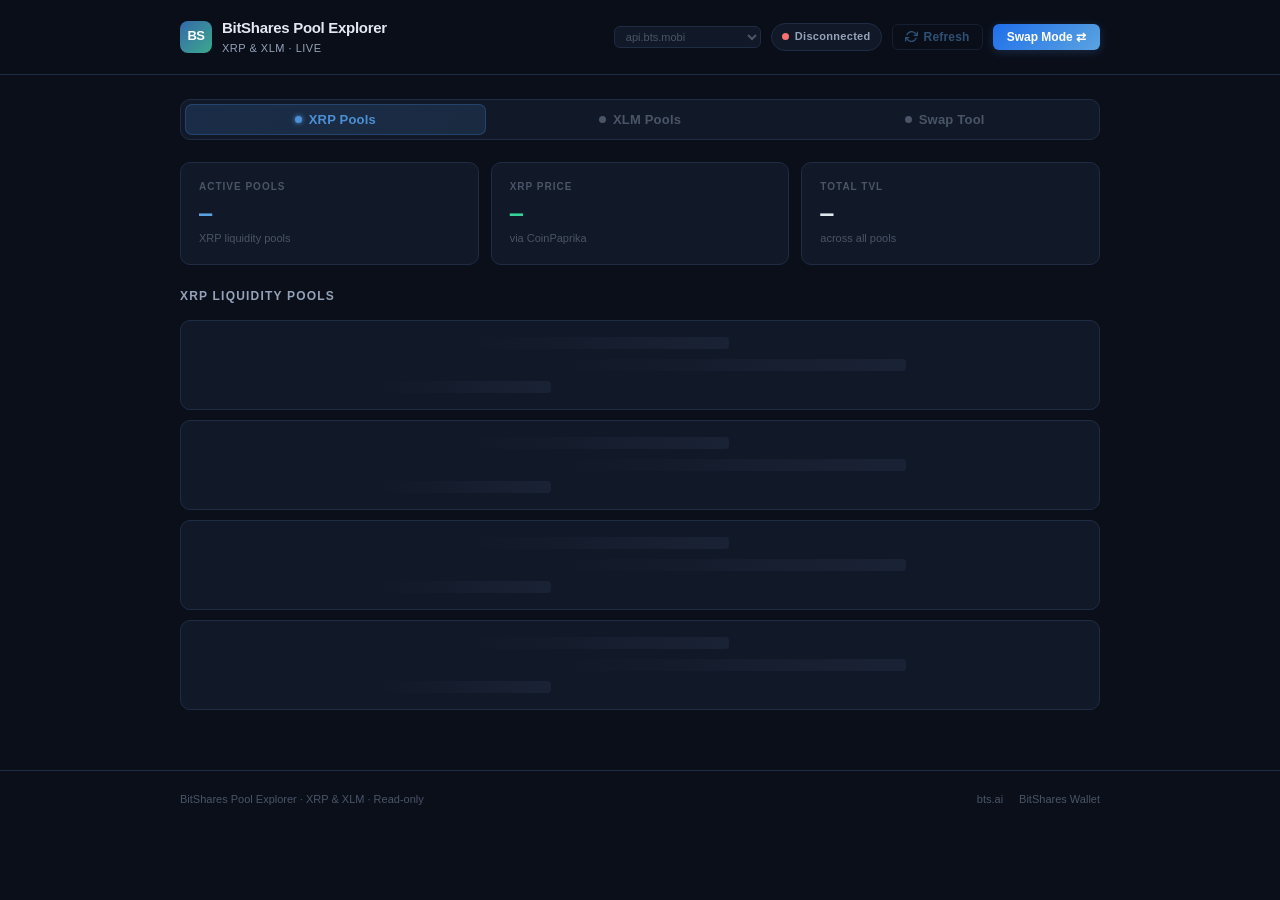
<file: index.html>
<!DOCTYPE html>
<html lang="en">
<head>
  <meta charset="UTF-8" />
  <meta name="viewport" content="width=device-width, initial-scale=1.0" />
  <title>BitShares Pool Explorer · XRP &amp; XLM</title>
  <link rel="stylesheet" href="style.css" />
  <style>
    /* ── Reset & Base ─────────────────────────────────────────── */
    *, *::before, *::after { box-sizing: border-box; margin: 0; padding: 0; }

    :root {
      --bg:          #0b0f1a;
      --surface:     #111827;
      --surface2:    #1a2235;
      --border:      #1e2d45;
      --border2:     #243350;

      /* XRP palette */
      --xrp:         #346aa9;
      --xrp-light:   #4d8fd4;
      --xrp-glow:    rgba(52, 106, 169, 0.18);

      /* XLM palette */
      --xlm:         #2d6e5e;
      --xlm-light:   #3da88e;
      --xlm-glow:    rgba(45, 110, 94, 0.18);

      /* Active token colours (swapped by JS) */
      --tok:         var(--xrp);
      --tok-light:   var(--xrp-light);
      --tok-glow:    var(--xrp-glow);

      --accent:      #5ba3e0;
      --green:       #34d399;
      --red:         #f87171;
      --yellow:      #fbbf24;
      --text:        #e2e8f0;
      --text-dim:    #94a3b8;
      --text-mute:   #4a5568;
      --mono:        'SF Mono', 'Fira Code', 'Fira Mono', 'Roboto Mono', monospace;
      --radius:      10px;
      --radius-sm:   6px;
      --tr:          180ms ease;
    }

    html { scroll-behavior: smooth; }

    body {
      font-family: -apple-system, BlinkMacSystemFont, 'Segoe UI', Roboto, Oxygen, sans-serif;
      background: var(--bg);
      color: var(--text);
      min-height: 100vh;
      line-height: 1.6;
      -webkit-font-smoothing: antialiased;
    }

    /* ── Layout ───────────────────────────────────────────────── */
    .wrap { max-width: 960px; margin: 0 auto; padding: 0 20px; }

    /* ── Header ───────────────────────────────────────────────── */
    header {
      border-bottom: 1px solid var(--border);
      padding: 16px 0;
      position: sticky; top: 0;
      background: rgba(11,15,26,0.93);
      backdrop-filter: blur(12px);
      -webkit-backdrop-filter: blur(12px);
      z-index: 100;
    }

    .header-inner {
      display: flex; align-items: center;
      justify-content: space-between; gap: 12px;
    }

    .brand { display: flex; align-items: center; gap: 10px; }

    .brand-icon {
      width: 32px; height: 32px;
      background: linear-gradient(135deg, var(--xrp) 0%, var(--xlm-light) 100%);
      border-radius: 8px;
      display: flex; align-items: center; justify-content: center;
      font-size: 13px; font-weight: 800; color: #fff;
      letter-spacing: -0.5px; flex-shrink: 0;
    }

    .brand-name  { font-size: 15px; font-weight: 700; letter-spacing: -0.3px; }
    .brand-sub   { font-size: 11px; color: var(--text-dim); letter-spacing: 0.5px; text-transform: uppercase; }

    .header-right { display: flex; align-items: center; gap: 10px; }

    /* ── Status pill ──────────────────────────────────────────── */
    .status-pill {
      display: flex; align-items: center; gap: 6px;
      font-size: 11px; font-weight: 600; color: var(--text-dim);
      background: var(--surface); border: 1px solid var(--border);
      border-radius: 20px; padding: 4px 10px; letter-spacing: 0.3px;
      transition: var(--tr);
    }
    .status-dot {
      width: 7px; height: 7px; border-radius: 50%;
      background: var(--text-mute); transition: var(--tr); flex-shrink: 0;
    }
    .status-pill.connected  .status-dot { background: var(--green); box-shadow: 0 0 6px var(--green); }
    .status-pill.connecting .status-dot { background: var(--yellow); animation: pulse 1s infinite; }
    .status-pill.error      .status-dot { background: var(--red); }

    @keyframes pulse { 0%,100%{opacity:1} 50%{opacity:.3} }

    /* ── Refresh button ───────────────────────────────────────── */
    .btn-refresh {
      display: flex; align-items: center; gap: 6px;
      font-size: 12px; font-weight: 600; color: var(--accent);
      background: transparent; border: 1px solid var(--border2);
      border-radius: var(--radius-sm); padding: 5px 12px;
      cursor: pointer; transition: var(--tr); letter-spacing: 0.2px;
    }
    .btn-refresh:hover:not(:disabled) {
      background: var(--xrp-glow); border-color: var(--xrp); color: var(--xrp-light);
    }
    .btn-refresh:disabled { opacity: .45; cursor: not-allowed; }
    .btn-refresh svg { transition: transform .5s ease; }
    .btn-refresh.spinning svg { animation: spin .7s linear infinite; }
    @keyframes spin { to { transform: rotate(360deg); } }

    /* ── Node selector ────────────────────────────────────────── */
    .node-select {
      font-size: 11px; color: var(--text-mute);
      background: var(--surface); border: 1px solid var(--border);
      border-radius: var(--radius-sm); padding: 3px 7px;
      cursor: pointer; outline: none; transition: var(--tr);
    }
    .node-select:hover, .node-select:focus {
      border-color: var(--border2); color: var(--text-dim);
    }

    /* ── Tab bar ──────────────────────────────────────────────── */
    .tab-bar {
      display: flex; gap: 4px;
      background: var(--surface); border: 1px solid var(--border);
      border-radius: var(--radius); padding: 4px;
      margin-bottom: 22px;
    }

    .tab-btn {
      flex: 1; display: flex; align-items: center; justify-content: center; gap: 7px;
      font-size: 13px; font-weight: 700; letter-spacing: 0.2px;
      padding: 8px 14px; border-radius: 7px; border: none;
      background: transparent; color: var(--text-mute);
      cursor: pointer; transition: var(--tr);
    }
    .tab-btn:hover { color: var(--text-dim); background: var(--surface2); }

    .tab-btn.active-xrp {
      background: linear-gradient(135deg, rgba(52,106,169,.25) 0%, rgba(77,143,212,.15) 100%);
      color: var(--xrp-light);
      box-shadow: inset 0 0 0 1px rgba(52,106,169,.4);
    }
    .tab-btn.active-xlm {
      background: linear-gradient(135deg, rgba(45,110,94,.25) 0%, rgba(61,168,142,.15) 100%);
      color: var(--xlm-light);
      box-shadow: inset 0 0 0 1px rgba(45,110,94,.4);
    }
    .tab-btn.active-swap {
      background: linear-gradient(135deg, rgba(91,163,224,.25) 0%, rgba(88,166,255,.15) 100%);
      color: var(--accent);
      box-shadow: inset 0 0 0 1px rgba(91,163,224,.4);
    }

    .tab-dot {
      width: 7px; height: 7px; border-radius: 50%; flex-shrink: 0;
    }
    .tab-btn.active-xrp .tab-dot { background: var(--xrp-light); box-shadow: 0 0 5px var(--xrp-light); }
    .tab-btn.active-xlm .tab-dot { background: var(--xlm-light); box-shadow: 0 0 5px var(--xlm-light); }
    .tab-btn.active-swap .tab-dot { background: var(--accent); box-shadow: 0 0 5px var(--accent); }
    .tab-btn:not(.active-xrp):not(.active-xlm):not(.active-swap) .tab-dot { background: var(--text-mute); }

    /* ── Swap Button in Header ────────────────────────────────── */
    .btn-swap-header {
      display: flex; align-items: center; gap: 8px;
      font-size: 12px; font-weight: 700; color: #fff;
      background: linear-gradient(135deg, var(--accent-dim, #1f6feb) 0%, var(--accent, #58a6ff) 100%);
      border: none; border-radius: var(--radius-sm); padding: 6px 14px;
      cursor: pointer; transition: var(--tr); box-shadow: 0 2px 10px rgba(88,166,255,0.2);
    }
    .btn-swap-header:hover { transform: translateY(-1px); box-shadow: 0 4px 15px rgba(88,166,255,0.3); }
    .btn-swap-header:active { transform: translateY(0); }

    /* ── Main ─────────────────────────────────────────────────── */
    main { padding: 24px 0 60px; }

    /* ── Summary bar ──────────────────────────────────────────── */
    .summary-bar {
      display: grid; grid-template-columns: repeat(3,1fr);
      gap: 12px; margin-bottom: 22px;
    }

    .stat-card {
      background: var(--surface); border: 1px solid var(--border);
      border-radius: var(--radius); padding: 16px 18px;
      position: relative; overflow: hidden; transition: border-color var(--tr);
    }
    .stat-card::before {
      content: ''; position: absolute; top: 0; left: 0; right: 0; height: 2px;
      background: linear-gradient(90deg, var(--tok) 0%, var(--tok-light) 100%);
      opacity: 0; transition: opacity var(--tr);
    }
    .stat-card:hover { border-color: var(--border2); }
    .stat-card:hover::before { opacity: 1; }

    .stat-label {
      font-size: 10px; font-weight: 700; text-transform: uppercase;
      letter-spacing: 1px; color: var(--text-mute); margin-bottom: 6px;
    }
    .stat-value {
      font-size: 22px; font-weight: 800; font-family: var(--mono);
      letter-spacing: -0.5px; line-height: 1.2;
    }
    .stat-value.green { color: var(--green); }
    .stat-value.tok   { color: var(--accent); }
    .stat-sub { font-size: 11px; color: var(--text-mute); margin-top: 3px; }

    /* ── Section heading ──────────────────────────────────────── */
    .section-head {
      display: flex; align-items: center; justify-content: space-between;
      margin-bottom: 14px;
    }
    .section-title {
      font-size: 12px; font-weight: 700; text-transform: uppercase;
      letter-spacing: 1.2px; color: var(--text-dim);
    }
    .section-count { font-size: 11px; color: var(--text-mute); }

    /* ── Pool list ────────────────────────────────────────────── */
    .pool-list { display: flex; flex-direction: column; gap: 10px; }

    /* ── Pool card ────────────────────────────────────────────── */
    .pool-card {
      background: var(--surface); border: 1px solid var(--border);
      border-radius: var(--radius); overflow: hidden;
      transition: border-color var(--tr), box-shadow var(--tr);
    }
    .pool-card:hover {
      border-color: var(--border2); box-shadow: 0 4px 24px rgba(0,0,0,.3);
    }

    .pool-card-inner {
      display: grid; grid-template-columns: auto 1fr auto; align-items: center;
    }

    .pool-accent {
      width: 3px; align-self: stretch;
      background: linear-gradient(180deg, var(--tok) 0%, var(--tok-light) 100%);
    }

    .pool-main { padding: 14px 16px; display: flex; flex-direction: column; gap: 8px; min-width: 0; }

    .pool-top {
      display: flex; align-items: center; justify-content: space-between; gap: 12px;
    }
    .pool-name-row { display: flex; align-items: center; gap: 8px; min-width: 0; }

    .pool-badge {
      font-size: 10px; font-weight: 700; text-transform: uppercase; letter-spacing: .8px;
      background: var(--tok-glow); border: 1px solid rgba(255,255,255,.08);
      color: var(--tok-light); border-radius: 4px; padding: 2px 6px; flex-shrink: 0;
    }
    .pool-name {
      font-size: 14px; font-weight: 700;
      white-space: nowrap; overflow: hidden; text-overflow: ellipsis;
    }
    .pool-id { font-size: 10px; color: var(--text-mute); font-family: var(--mono); flex-shrink: 0; }
    .pool-fee-badge {
      font-size: 10px; font-weight: 600; color: var(--text-mute);
      background: var(--surface2); border: 1px solid var(--border);
      border-radius: 4px; padding: 2px 7px; flex-shrink: 0;
    }

    .pool-balances { display: flex; align-items: center; gap: 6px; flex-wrap: wrap; }

    .balance-chip {
      display: flex; align-items: center; gap: 5px;
      background: var(--surface2); border: 1px solid var(--border);
      border-radius: var(--radius-sm); padding: 4px 10px;
      font-size: 12px; font-family: var(--mono); transition: var(--tr);
    }
    .balance-chip:hover { border-color: var(--border2); }
    .balance-chip .sym { font-size: 10px; font-weight: 700; color: var(--text-dim); text-transform: uppercase; }
    .balance-chip .amt { font-weight: 600; }

    .balance-sep { color: var(--text-mute); font-size: 12px; padding: 0 2px; }
    .metric-ratio { font-size: 11px; color: var(--text-mute); font-family: var(--mono); }

    .pool-metrics {
      padding: 14px 18px 14px 0;
      display: flex; flex-direction: column; align-items: flex-end; gap: 6px; flex-shrink: 0;
    }
    .metric-tvl {
      font-size: 16px; font-weight: 800; color: var(--accent);
      font-family: var(--mono); letter-spacing: -0.5px;
    }
    .metric-label {
      font-size: 10px; font-weight: 700; text-transform: uppercase;
      letter-spacing: .8px; color: var(--text-mute);
    }
    .metric-usd { font-size: 12px; color: var(--green); font-family: var(--mono); font-weight: 600; }

    .pool-share-row { padding: 0 16px 12px; }
    .share-bar-wrap { display: flex; align-items: center; gap: 8px; }
    .share-bar-track {
      flex: 1; height: 3px; background: var(--surface2); border-radius: 2px; overflow: hidden;
    }
    .share-bar-fill {
      height: 100%;
      background: linear-gradient(90deg, var(--tok) 0%, var(--tok-light) 100%);
      border-radius: 2px; transition: width .6s cubic-bezier(.4,0,.2,1);
    }
    .share-pct {
      font-size: 10px; font-family: var(--mono); color: var(--text-mute);
      flex-shrink: 0; width: 34px; text-align: right;
    }

    /* ── State boxes ──────────────────────────────────────────── */
    .state-box {
      background: var(--surface); border: 1px solid var(--border);
      border-radius: var(--radius); padding: 40px 24px; text-align: center;
    }
    .state-icon { font-size: 32px; margin-bottom: 12px; display: block; }
    .state-title { font-size: 15px; font-weight: 700; margin-bottom: 6px; }
    .state-msg { font-size: 13px; color: var(--text-dim); max-width: 320px; margin: 0 auto 16px; }

    .state-box.error-box {
      border-color: rgba(248,113,113,.25); background: rgba(248,113,113,.04);
    }
    .state-box.error-box .state-title { color: var(--red); }

    .btn-retry {
      font-size: 12px; font-weight: 700; color: var(--red);
      background: transparent; border: 1px solid rgba(248,113,113,.4);
      border-radius: var(--radius-sm); padding: 7px 18px;
      cursor: pointer; transition: var(--tr); letter-spacing: .3px;
    }
    .btn-retry:hover { background: rgba(248,113,113,.1); border-color: var(--red); }

    /* ── Skeleton ─────────────────────────────────────────────── */
    .skeleton {
      background: linear-gradient(90deg, var(--surface) 25%, var(--surface2) 50%, var(--surface) 75%);
      background-size: 200% 100%; animation: shimmer 1.4s infinite; border-radius: 4px;
    }
    @keyframes shimmer { 0%{background-position:200% 0} 100%{background-position:-200% 0} }

    .skel-card {
      background: var(--surface); border: 1px solid var(--border);
      border-radius: var(--radius); padding: 16px;
      display: flex; flex-direction: column; gap: 10px;
    }
    .skel-line { height: 12px; }
    .skel-line.w-60 { width: 60%; }
    .skel-line.w-40 { width: 40%; }
    .skel-line.w-80 { width: 80%; }

    /* ── Footer ───────────────────────────────────────────────── */
    footer { border-top: 1px solid var(--border); padding: 20px 0; }
    .footer-inner {
      display: flex; align-items: center; justify-content: space-between;
      flex-wrap: wrap; gap: 10px;
    }
    .footer-left { font-size: 11px; color: var(--text-mute); }
    .footer-right { display: flex; align-items: center; gap: 16px; }
    .footer-link {
      font-size: 11px; color: var(--text-mute); text-decoration: none; transition: color var(--tr);
    }
    .footer-link:hover { color: var(--accent); }
    .last-updated { font-size: 11px; color: var(--text-mute); font-family: var(--mono); }

    /* ── Price flash ──────────────────────────────────────────── */
    .price-flash { animation: flash .4s ease; }
    @keyframes flash { 0%{color:var(--green)} 100%{color:inherit} }

    /* ── Tab panel visibility ─────────────────────────────────── */
    .tab-panel { display: none; }
    .tab-panel.active { display: block; }

    /* ── Responsive ───────────────────────────────────────────── */
    @media (max-width: 640px) {
      .summary-bar { grid-template-columns: repeat(2,1fr); }
      .summary-bar .stat-card:last-child { grid-column: 1/-1; }
      .pool-card-inner { grid-template-columns: auto 1fr; }
      .pool-metrics { display: none; }
      .stat-value { font-size: 18px; }
      .header-inner { flex-wrap: wrap; gap: 8px; }
      .tab-btn { font-size: 12px; padding: 7px 10px; }
    }
    @media (max-width: 420px) {
      .summary-bar { grid-template-columns: 1fr; }
      .summary-bar .stat-card:last-child { grid-column: auto; }
    }
  </style>
</head>
<body>

<!-- ── Header ───────────────────────────────────────────────── -->
<header>
  <div class="wrap">
    <div class="header-inner">
      <div class="brand">
        <div class="brand-icon">BS</div>
        <div>
          <div class="brand-name">BitShares Pool Explorer</div>
          <div class="brand-sub">XRP &amp; XLM · Live</div>
        </div>
      </div>
      <div class="header-right">
        <select class="node-select" id="nodeSelect" title="BitShares node">
          <option value="wss://api.bts.mobi/ws">api.bts.mobi</option>
          <option value="wss://node.xbts.io/ws">node.xbts.io</option>
          <option value="wss://eu.nodes.bitshares.ws/ws">eu.nodes.bitshares.ws</option>
          <option value="wss://api.bitshares.bhuz.info/ws">api.bitshares.bhuz.info</option>
        </select>
        <div class="status-pill connecting" id="statusPill">
          <div class="status-dot"></div>
          <span id="statusText">Connecting</span>
        </div>
        <button class="btn-refresh" id="refreshBtn" disabled>
          <svg id="refreshIcon" width="13" height="13" viewBox="0 0 24 24" fill="none"
               stroke="currentColor" stroke-width="2.5" stroke-linecap="round" stroke-linejoin="round">
            <polyline points="23 4 23 10 17 10"></polyline>
            <polyline points="1 20 1 14 7 14"></polyline>
            <path d="M3.51 9a9 9 0 0 1 14.85-3.36L23 10M1 14l4.64 4.36A9 9 0 0 0 20.49 15"></path>
          </svg>
          Refresh
        </button>
        <button class="btn-swap-header" onclick="switchTab('swap')">
          Swap Mode ⇄
        </button>
      </div>
    </div>
  </div>
</header>

<!-- ── Main ─────────────────────────────────────────────────── -->
<main>
  <div class="wrap">

    <!-- Tab bar -->
    <div class="tab-bar">
      <button class="tab-btn active-xrp" id="tabXRP" onclick="switchTab('xrp')">
        <span class="tab-dot"></span> XRP Pools
      </button>
      <button class="tab-btn" id="tabXLM" onclick="switchTab('xlm')">
        <span class="tab-dot"></span> XLM Pools
      </button>
      <button class="tab-btn" id="tabSwap" onclick="switchTab('swap')">
        <span class="tab-dot"></span> Swap Tool
      </button>
    </div>

    <!-- ── XRP Panel ──────────────────────────────────────────── -->
    <div class="tab-panel active" id="panelXRP">
      <div class="summary-bar">
        <div class="stat-card">
          <div class="stat-label">Active Pools</div>
          <div class="stat-value tok" id="xrpStatPools">—</div>
          <div class="stat-sub">XRP liquidity pools</div>
        </div>
        <div class="stat-card">
          <div class="stat-label">XRP Price</div>
          <div class="stat-value green" id="xrpStatPrice">—</div>
          <div class="stat-sub">via CoinPaprika</div>
        </div>
        <div class="stat-card">
          <div class="stat-label">Total TVL</div>
          <div class="stat-value" id="xrpStatTVL">—</div>
          <div class="stat-sub" id="xrpStatTVLUsd">across all pools</div>
        </div>
      </div>
      <div class="section-head">
        <div class="section-title">XRP Liquidity Pools</div>
        <div class="section-count" id="xrpPoolCount"></div>
      </div>
      <div class="pool-list" id="xrpPoolList">
        <div class="skel-card"><div class="skel-line w-60 skeleton"></div><div class="skel-line w-80 skeleton"></div><div class="skel-line w-40 skeleton"></div></div>
        <div class="skel-card"><div class="skel-line w-60 skeleton"></div><div class="skel-line w-80 skeleton"></div><div class="skel-line w-40 skeleton"></div></div>
        <div class="skel-card"><div class="skel-line w-60 skeleton"></div><div class="skel-line w-80 skeleton"></div><div class="skel-line w-40 skeleton"></div></div>
        <div class="skel-card"><div class="skel-line w-60 skeleton"></div><div class="skel-line w-80 skeleton"></div><div class="skel-line w-40 skeleton"></div></div>
      </div>
    </div>

    <div class="tab-panel" id="panelXLM">
      <div class="summary-bar">
        <div class="stat-card">
          <div class="stat-label">Active Pools</div>
          <div class="stat-value tok" id="xlmStatPools">—</div>
          <div class="stat-sub">XLM liquidity pools</div>
        </div>
        <div class="stat-card">
          <div class="stat-label">XLM Price</div>
          <div class="stat-value green" id="xlmStatPrice">—</div>
          <div class="stat-sub">via CoinPaprika</div>
        </div>
        <div class="stat-card">
          <div class="stat-label">Total TVL</div>
          <div class="stat-value" id="xlmStatTVL">—</div>
          <div class="stat-sub" id="xlmStatTVLUsd">across all pools</div>
        </div>
      </div>
      <div class="section-head">
        <div class="section-title">XLM Liquidity Pools</div>
        <div class="section-count" id="xlmPoolCount"></div>
      </div>
      <div class="pool-list" id="xlmPoolList">
        <div class="skel-card"><div class="skel-line w-60 skeleton"></div><div class="skel-line w-80 skeleton"></div><div class="skel-line w-40 skeleton"></div></div>
        <div class="skel-card"><div class="skel-line w-60 skeleton"></div><div class="skel-line w-80 skeleton"></div><div class="skel-line w-40 skeleton"></div></div>
        <div class="skel-card"><div class="skel-line w-60 skeleton"></div><div class="skel-line w-80 skeleton"></div><div class="skel-line w-40 skeleton"></div></div>
      </div>
    </div>

    <!-- ── Swap Panel ──────────────────────────────────────────── -->
    <div class="tab-panel" id="panelSwap">
      <div id="swap-app">
        <!-- ── Sub Header ────────────────────────────────────────────────── -->
        <div class="section-head">
          <div class="section-title">IOB XRP ⇄ IOB XLM Swap</div>
          <div id="conn-status" class="status-badge disconnected">Disconnected</div>
        </div>

        <!-- ── Route diagram ───────────────────────────────────────────────── -->
        <section class="route-diagram" aria-label="Route overview">
          <div id="route-display" style="display: contents;">
            <div class="route-node sell">
              <div class="asset-icon xrp" id="icon-sell">X</div>
              <span class="symbol" id="symbol-sell">IOB.XRP</span>
              <span class="label">sell</span>
            </div>
            <div class="route-hop">
              <div class="pool-tag" id="tag-pool-1">Pool 1.19.133</div>
              <div class="hop-arrow">⇒</div>
              <div class="mid-asset">
                 <div class="asset-icon bts">B</div>
                 BTS
              </div>
              <div class="hop-arrow">⇒</div>
              <div class="pool-tag" id="tag-pool-2">Pool 1.19.399</div>
            </div>
            <div class="route-node buy">
              <div class="asset-icon xlm" id="icon-buy">L</div>
              <span class="symbol" id="symbol-buy">IOB.XLM</span>
              <span class="label">receive</span>
            </div>
          </div>
        </section>

        <!-- ── Input form ───────────────────────────────────────────────────── -->
        <section class="card" id="input-section">
          <div class="toggle-row">
            <h2>Swap Parameters</h2>
            <button id="btn-toggle-dir" class="btn-toggle">Swap Direction ⇄</button>
          </div>

          <div class="field-group">
            <label for="amount-input" id="label-amount">Amount to sell (IOB.XRP)</label>
            <input
              id="amount-input"
              type="number"
              min="0.0001"
              step="0.0001"
              value="100"
              placeholder="e.g. 100"
            />
          </div>

          <div class="field-group">
            <label for="slippage-input">Slippage tolerance (%)</label>
            <input
              id="slippage-input"
              type="number"
              min="0.1"
              max="10"
              step="0.1"
              value="0.5"
              placeholder="0.5"
            />
          </div>

          <div class="field-group">
            <label for="account-input">
              Account ID
              <span class="hint">(optional — required for transaction output)</span>
            </label>
            <input
              id="account-input"
              type="text"
              placeholder="e.g. 1.2.12345"
              autocomplete="off"
              spellcheck="false"
            />
            <div id="account-verify" class="account-name-badge hidden"></div>
          </div>

          <div class="btn-row">
            <button id="btn-refresh" class="btn primary" disabled>
              Fetch Live Prices
            </button>
            <button id="btn-connect" class="btn secondary">
              Connect to Node
            </button>
          </div>
        </section>

        <!-- ── Results ─────────────────────────────────────────────────────── -->
        <section class="card hidden" id="results-section">
          <h2>Path Analysis</h2>

          <div class="summary-grid">
            <div class="summary-item">
              <span class="s-label">You sell</span>
              <span class="s-value" id="res-sell">—</span>
            </div>
            <div class="summary-item">
              <span class="s-label">Intermediate BTS</span>
              <span class="s-value" id="res-mid">—</span>
            </div>
            <div class="summary-item">
              <span class="s-label">You receive</span>
              <span class="s-value" id="res-receive">—</span>
            </div>
            <div class="summary-item">
              <span class="s-label">Effective rate</span>
              <span class="s-value" id="res-rate">—</span>
            </div>
          </div>

          <h3>Leg Details</h3>
          <table id="legs-table">
            <thead>
              <tr>
                <th>Leg</th>
                <th>Pool</th>
                <th>Sell</th>
                <th>Buy</th>
                <th>Amount In</th>
                <th>Amount Out</th>
                <th>Min Receive</th>
                <th>Fee (bps)</th>
                <th>Price Impact</th>
              </tr>
            </thead>
            <tbody id="legs-body"></tbody>
          </table>

          <h3>Pool Reserves</h3>
          <table id="reserves-table">
            <thead>
              <tr>
                <th>Pool</th>
                <th>Asset A</th>
                <th>Reserve A</th>
                <th>Asset B</th>
                <th>Reserve B</th>
              </tr>
            </thead>
            <tbody id="reserves-body"></tbody>
          </table>
        </section>

        <!-- ── Transaction output ──────────────────────────────────────────── -->
        <section class="card hidden" id="tx-section">
          <h2>Transaction Output</h2>
          <p class="tx-note">
            Account ID is required to generate a transaction.
            The deep link opens directly in the
            <a href="https://github.com/bitshares/beet" target="_blank" rel="noopener">Beet</a>
            desktop wallet for signing.
          </p>

          <div class="btn-row">
            <button id="btn-deeplink" class="btn primary">Open in Beet (deep link)</button>
            <button id="btn-copy-json" class="btn secondary">Copy JSON</button>
            <button id="btn-download-json" class="btn secondary">Download JSON</button>
            <button id="btn-copy-deeplink" class="btn secondary">Copy Deep Link</button>
          </div>

          <pre id="tx-json-preview" class="code-block"></pre>
        </section>

        <!-- ── Log ─────────────────────────────────────────────────────────── -->
        <section class="card" id="log-section">
          <h2>Log</h2>
          <div id="log-output" role="log" aria-live="polite"></div>
        </section>
      </div>
    </div>

  </div>
</main>

<!-- ── Footer ───────────────────────────────────────────────── -->
<footer>
  <div class="wrap">
    <div class="footer-inner">
      <div class="footer-left">BitShares Pool Explorer · XRP &amp; XLM · Read-only</div>
      <div class="footer-right">
        <span class="last-updated" id="lastUpdated"></span>
        <a class="footer-link" href="https://bts.ai" target="_blank" rel="noopener">bts.ai</a>
        <a class="footer-link" href="https://wallet.bitshares.org" target="_blank" rel="noopener">BitShares Wallet</a>
      </div>
    </div>
  </div>
</footer>

<script>
(() => {
  'use strict';

  /* ── Pool configuration ──────────────────────────────────── */
  const POOLS = {
    xrp: {
      ids: ['1.19.44', '1.19.133', '1.19.518', '1.19.394'],
      labels: {
        '1.19.44':  'XRP / TWENTIX',
        '1.19.133': 'XRP / BTS',
        '1.19.518': 'XRP / BTC',
        '1.19.394': 'XRP / HONEST.MONEY',
      },
      tokenSymbolPattern: /xrp/i,
      priceUrl: 'https://api.coinpaprika.com/v1/tickers/xrp-xrp',
      tokenName: 'XRP',
      cssToken: 'xrp',
    },
    xlm: {
      ids: ['1.19.464', '1.19.399', '1.19.434'],
      labels: {
        '1.19.464': 'BTWTY / XLM',
        '1.19.399': 'BTS / XLM',
        '1.19.434': 'HONEST.MONEY / XLM',
      },
      tokenSymbolPattern: /xlm/i,
      priceUrl: 'https://api.coinpaprika.com/v1/tickers/xlm-stellar',
      tokenName: 'XLM',
      cssToken: 'xlm',
    },
  };

  /* ── App state ───────────────────────────────────────────── */
  const state = {
    xrp: { pools: [], price: null, loaded: false, loading: false },
    xlm: { pools: [], price: null, loaded: false, loading: false },
  };

  let activeTab = 'xrp';

  /* ── WebSocket / RPC ─────────────────────────────────────── */
  let ws = null;
  let callId = 0;
  const pending = new Map();
  let reconnectAttempts = 0;
  const MAX_RECONNECT = 6;
  let refreshTimer = null;
  const REFRESH_INTERVAL_MS = 60_000;

  /* ── DOM helpers ─────────────────────────────────────────── */
  const $ = id => document.getElementById(id);

  /* ── Number formatting ───────────────────────────────────── */
  function fmtNum(n, d = 2) {
    if (n >= 1_000_000) return (n / 1_000_000).toFixed(d) + 'M';
    if (n >= 1_000)     return (n / 1_000).toFixed(d) + 'K';
    return n.toFixed(d);
  }

  function fmtToken(n, sym) {
    if (n >= 1_000_000) return (n / 1_000_000).toFixed(3) + 'M ' + sym;
    if (n >= 1_000)     return (n / 1_000).toFixed(2) + 'K ' + sym;
    return n.toFixed(4) + ' ' + sym;
  }

  function fmtUSD(n) {
    if (n >= 1_000_000) return '$' + (n / 1_000_000).toFixed(2) + 'M';
    if (n >= 1_000)     return '$' + (n / 1_000).toFixed(2) + 'K';
    return '$' + n.toFixed(2);
  }

  function fmtTime(d) {
    return d.toLocaleTimeString([], { hour: '2-digit', minute: '2-digit', second: '2-digit' });
  }

  function escHtml(s) {
    return String(s)
      .replace(/&/g,'&amp;').replace(/</g,'&lt;')
      .replace(/>/g,'&gt;').replace(/"/g,'&quot;');
  }

  /* ── Status UI ───────────────────────────────────────────── */
  function setStatus(cls, label) {
    $('statusPill').className = 'status-pill ' + cls;
    $('statusText').textContent = label;
  }

  function setRefreshing(active) {
    $('refreshBtn').disabled = active;
    $('refreshBtn').classList.toggle('spinning', active);
  }

  /* ── CSS token theme ─────────────────────────────────────── */
  function applyTokenTheme(tok) {
    const root = document.documentElement;
    if (tok === 'xlm') {
      root.style.setProperty('--tok',       'var(--xlm)');
      root.style.setProperty('--tok-light', 'var(--xlm-light)');
      root.style.setProperty('--tok-glow',  'var(--xlm-glow)');
    } else {
      root.style.setProperty('--tok',       'var(--xrp)');
      root.style.setProperty('--tok-light', 'var(--xrp-light)');
      root.style.setProperty('--tok-glow',  'var(--xrp-glow)');
    }
  }

  /* ── Tab switching ───────────────────────────────────────── */
  window.switchTab = function(tab) {
    activeTab = tab;

    // Panels
    $('panelXRP').classList.toggle('active', tab === 'xrp');
    $('panelXLM').classList.toggle('active', tab === 'xlm');
    $('panelSwap').classList.toggle('active', tab === 'swap');

    // Tab buttons
    $('tabXRP').className = 'tab-btn' + (tab === 'xrp' ? ' active-xrp' : '');
    $('tabXLM').className = 'tab-btn' + (tab === 'xlm' ? ' active-xlm' : '');
    $('tabSwap').className = 'tab-btn' + (tab === 'swap' ? ' active-swap' : '');

    // Theme
    if (tab !== 'swap') applyTokenTheme(tab);

    // Lazy-load: fetch XLM data the first time the tab is opened
    if (tab === 'xlm' && !state.xlm.loaded && !state.xlm.loading) {
      loadToken('xlm');
    }
  };

  /* ── WebSocket connection ────────────────────────────────── */
  function getNodeUrl() { return $('nodeSelect').value; }

  function connect() {
    if (ws && (ws.readyState === WebSocket.OPEN || ws.readyState === WebSocket.CONNECTING)) return;
    setStatus('connecting', 'Connecting');
    $('refreshBtn').disabled = true;

    ws = new WebSocket(getNodeUrl());

    ws.onopen = () => {
      reconnectAttempts = 0;
      setStatus('connected', 'Live');
      $('refreshBtn').disabled = false;
      loadToken('xrp');
    };

    ws.onmessage = evt => {
      let msg;
      try { msg = JSON.parse(evt.data); } catch { return; }
      const entry = pending.get(msg.id);
      if (!entry) return;
      clearTimeout(entry.timer);
      pending.delete(msg.id);
      msg.error ? entry.reject(new Error(msg.error.message || 'RPC error'))
                : entry.resolve(msg.result);
    };

    ws.onclose = () => {
      setStatus('error', 'Disconnected');
      $('refreshBtn').disabled = true;
      scheduleReconnect();
    };

    ws.onerror = () => setStatus('error', 'Error');
  }

  function scheduleReconnect() {
    if (reconnectAttempts >= MAX_RECONNECT) { setStatus('error', 'Offline'); return; }
    reconnectAttempts++;
    setTimeout(connect, Math.min(1000 * reconnectAttempts, 15000));
  }

  function rpc(method, params, timeout = 12_000) {
    return new Promise((resolve, reject) => {
      if (!ws || ws.readyState !== WebSocket.OPEN) {
        reject(new Error('WebSocket not open')); return;
      }
      const id = ++callId;
      const timer = setTimeout(() => {
        pending.delete(id); reject(new Error('RPC timeout'));
      }, timeout);
      pending.set(id, { resolve, reject, timer });
      ws.send(JSON.stringify({ id, method: 'call', params: [0, method, params] }));
    });
  }

  /* ── BitShares data fetching ─────────────────────────────── */
  async function getObjects(ids) {
    return rpc('get_objects', [ids]);
  }

  async function fetchPoolData(cfg) {
    const raw = await getObjects(cfg.ids);
    const valid = raw.filter(Boolean);

    const assetIds = [...new Set(valid.flatMap(p => [p.asset_a, p.asset_b]))];
    const assetObjs = await getObjects(assetIds);
    const assetMap = {};
    assetObjs.filter(Boolean).forEach(a => { assetMap[a.id] = a; });

    // Calculate 24h ago timestamp
    const oneDayAgo = new Date(Date.now() - 24 * 60 * 60 * 1000).getTime();

    const poolsWithHistory = await Promise.all(valid.map(async pool => {
      const assetA = assetMap[pool.asset_a] || { symbol: '?', precision: 5 };
      const assetB = assetMap[pool.asset_b] || { symbol: '?', precision: 5 };
      const amtA   = pool.balance_a / Math.pow(10, assetA.precision);
      const amtB   = pool.balance_b / Math.pow(10, assetB.precision);

      const isTokA = cfg.tokenSymbolPattern.test(assetA.symbol);
      const isTokB = cfg.tokenSymbolPattern.test(assetB.symbol);
      const tokAmt = isTokA ? amtA : isTokB ? amtB : amtB;
      const tvl = 2 * tokAmt;

      // Fetch history for Volume/APY
      let volume24h = 0;
      try {
        const poolAccount = pool.id.replace('1.19.', '1.2.');
        const history = await rpc('get_account_history', [poolAccount, '1.11.0', 50, '1.11.0']);
        
        history.forEach(item => {
          const op = item[1];
          if (op.op[0] === 83 && op.op[1].pool === pool.id) {
            const time = new Date(op.block_time + 'Z').getTime();
            if (time >= oneDayAgo) {
              const sellAmt = parseInt(op.op[1].amount_to_sell.amount);
              const sellAsset = op.op[1].amount_to_sell.asset_id;
              const assetInfo = assetMap[sellAsset];
              if (assetInfo) {
                const normalizedAmt = sellAmt / Math.pow(10, assetInfo.precision);
                // Convert to native token volume
                if (cfg.tokenSymbolPattern.test(assetInfo.symbol)) {
                  volume24h += normalizedAmt;
                } else {
                  // If selling other asset, use pool ratio or simple mirror
                  volume24h += (normalizedAmt * (tokAmt / (isTokA ? amtB : amtA)));
                }
              }
            }
          }
        });
      } catch (e) { console.warn('History fetch failed for', pool.id); }

      const feeRate = (pool.taker_fee_percent || 20) / 10000; // Default 0.2%
      const apy = tvl > 0 ? ((volume24h * feeRate * 365) / tvl) * 100 : 0;

      let ratio = 0, ratioSymbol = '';
      if (isTokA && amtA > 0) { ratio = amtB / amtA; ratioSymbol = assetB.symbol; }
      else if (isTokB && amtB > 0) { ratio = amtA / amtB; ratioSymbol = assetA.symbol; }

      return {
        id: pool.id,
        name: cfg.labels[pool.id] || `${assetA.symbol}/${assetB.symbol}`,
        assetA: { symbol: assetA.symbol, amount: amtA },
        assetB: { symbol: assetB.symbol, amount: amtB },
        tvl, ratio, ratioSymbol, 
        feePct: (pool.taker_fee_percent / 100).toFixed(2) + '%',
        apy: apy.toFixed(2) + '%'
      };
    }));

    return poolsWithHistory;
  }

  async function fetchPrice(url) {
    try {
      const res  = await fetch(url);
      const data = await res.json();
      return data?.quotes?.USD?.price ?? null;
    } catch { return null; }
  }

  /* ── Render helpers ──────────────────────────────────────── */
  function renderSkeletons(listEl, count) {
    listEl.innerHTML = Array.from({ length: count }, () => `
      <div class="skel-card">
        <div class="skel-line w-60 skeleton"></div>
        <div class="skel-line w-80 skeleton"></div>
        <div class="skel-line w-40 skeleton"></div>
      </div>`).join('');
  }

  function renderSummary(tok, pools, price) {
    const totalTVL = pools.reduce((s, p) => s + p.tvl, 0);
    const cfg = POOLS[tok];
    const pfx = tok; // 'xrp' or 'xlm'

    $(pfx + 'StatPools').textContent = pools.length;

    const priceEl = $(pfx + 'StatPrice');
    if (price !== null) {
      priceEl.textContent = '$' + price.toFixed(4);
      priceEl.classList.add('price-flash');
      setTimeout(() => priceEl.classList.remove('price-flash'), 500);
    } else {
      priceEl.textContent = '—';
    }

    $(pfx + 'StatTVL').textContent = fmtToken(totalTVL, cfg.tokenName);
    $(pfx + 'StatTVLUsd').textContent = price
      ? fmtUSD(totalTVL * price) + ' estimated'
      : 'across all pools';

    $(pfx + 'PoolCount').textContent = pools.length + ' pool' + (pools.length !== 1 ? 's' : '');
    $('lastUpdated').textContent = 'Updated ' + fmtTime(new Date());
  }

  function renderPools(tok, pools, price) {
    const listEl = $(tok + 'PoolList');
    const cfg    = POOLS[tok];

    if (!pools.length) {
      listEl.innerHTML = `
        <div class="state-box error-box">
          <span class="state-icon">⚠</span>
          <div class="state-title">No pools returned</div>
          <div class="state-msg">The node returned no data for the configured ${cfg.tokenName} pool IDs.</div>
          <button class="btn-retry" onclick="window.bsExplorer.reload('${tok}')">Retry</button>
        </div>`;
      return;
    }

    const totalTVL = pools.reduce((s, p) => s + p.tvl, 0);
    const sorted   = [...pools].sort((a, b) => b.tvl - a.tvl);

    listEl.innerHTML = sorted.map((pool, idx) => {
      const sharePct = totalTVL > 0 ? (pool.tvl / totalTVL * 100) : 0;
      const usdTVL   = price ? fmtUSD(pool.tvl * price) : null;

      return `
        <div class="pool-card">
          <div class="pool-card-inner">
            <div class="pool-accent"></div>
            <div class="pool-main">
              <div class="pool-top">
                <div class="pool-name-row">
                  <span class="pool-badge">LP ${idx + 1}</span>
                  <span class="pool-name">${escHtml(pool.name)}</span>
                  <span class="pool-id">${escHtml(pool.id)}</span>
                </div>
                <span class="pool-fee-badge">Fee ${escHtml(pool.feePct)}</span>
              </div>
              <div class="pool-balances">
                <div class="balance-chip">
                  <span class="sym">${escHtml(pool.assetA.symbol)}</span>
                  <span class="amt">${fmtNum(pool.assetA.amount, 4)}</span>
                </div>
                <span class="balance-sep">⇄</span>
                <div class="balance-chip">
                  <span class="sym">${escHtml(pool.assetB.symbol)}</span>
                  <span class="amt">${fmtNum(pool.assetB.amount, 4)}</span>
                </div>
                ${pool.ratio > 0
                  ? `<span class="metric-ratio">1 ${escHtml(cfg.tokenName)} ≈ ${fmtNum(pool.ratio, 5)} ${escHtml(pool.ratioSymbol)}</span>`
                  : ''}
              </div>
            </div>
            <div class="pool-metrics">
              <div class="metric-label">APY</div>
              <div class="metric-tvl" style="color:var(--green)">${pool.apy}</div>
              <div class="metric-label" style="margin-top:8px">TVL</div>
              <div class="metric-tvl">${fmtToken(pool.tvl, cfg.tokenName)}</div>
              ${usdTVL ? `<div class="metric-usd">${usdTVL}</div>` : ''}
            </div>
          </div>
          <div class="pool-share-row">
            <div class="share-bar-wrap">
              <div class="share-bar-track">
                <div class="share-bar-fill" style="width:${sharePct.toFixed(1)}%"></div>
              </div>
              <span class="share-pct">${sharePct.toFixed(1)}%</span>
            </div>
          </div>
        </div>`;
    }).join('');
  }

  function renderError(tok, msg) {
    const listEl = $(tok + 'PoolList');
    listEl.innerHTML = `
      <div class="state-box error-box">
        <span class="state-icon">✕</span>
        <div class="state-title">Connection Error</div>
        <div class="state-msg">${escHtml(msg)}</div>
        <button class="btn-retry" onclick="window.bsExplorer.reload('${tok}')">Retry</button>
      </div>`;
  }

  /* ── Load orchestration ──────────────────────────────────── */
  async function loadToken(tok) {
    const s   = state[tok];
    const cfg = POOLS[tok];

    if (s.loading) return;
    s.loading = true;

    // Only show spinner if this is the active tab
    if (tok === activeTab) setRefreshing(true);

    // Show skeletons on first load
    if (!s.loaded) renderSkeletons($(tok + 'PoolList'), cfg.ids.length);

    try {
      const [price, pools] = await Promise.all([
        fetchPrice(cfg.priceUrl),
        fetchPoolData(cfg),
      ]);

      s.price  = price;
      s.pools  = pools;
      s.loaded = true;

      renderSummary(tok, pools, price);
      renderPools(tok, pools, price);
    } catch (err) {
      console.error('[BSExplorer]', tok, err);
      renderError(tok, err.message || 'Unknown error. Please retry.');
    } finally {
      s.loading = false;
      if (tok === activeTab) setRefreshing(false);
    }
  }

  async function loadAll() {
    setRefreshing(true);
    // Always reload active tab; reload the other only if already loaded
    const other = activeTab === 'xrp' ? 'xlm' : 'xrp';
    const tasks = [loadToken(activeTab)];
    if (state[other].loaded) tasks.push(loadToken(other));
    await Promise.all(tasks);
    setRefreshing(false);
  }

  /* ── Auto-refresh ────────────────────────────────────────── */
  function startAutoRefresh() {
    clearInterval(refreshTimer);
    refreshTimer = setInterval(() => {
      if (ws && ws.readyState === WebSocket.OPEN) loadAll();
    }, REFRESH_INTERVAL_MS);
  }

  /* ── Event listeners ─────────────────────────────────────── */
  $('refreshBtn').addEventListener('click', () => {
    if (!$('refreshBtn').disabled) loadAll();
  });

  $('nodeSelect').addEventListener('change', () => {
    if (ws) { ws.onclose = null; ws.close(); ws = null; }
    pending.forEach(({ reject, timer }) => { clearTimeout(timer); reject(new Error('Node changed')); });
    pending.clear();
    reconnectAttempts = 0;
    // Reset loaded flags so fresh skeletons appear
    state.xrp.loaded = false;
    state.xlm.loaded = false;
    connect();
  });

  /* ── Boot ────────────────────────────────────────────────── */
  connect();
  startAutoRefresh();

  // Expose for retry buttons
  window.bsExplorer = { reload: loadToken };

})();
</script>
<script type="module" src="app.js"></script>
</body>
</html>
</file>
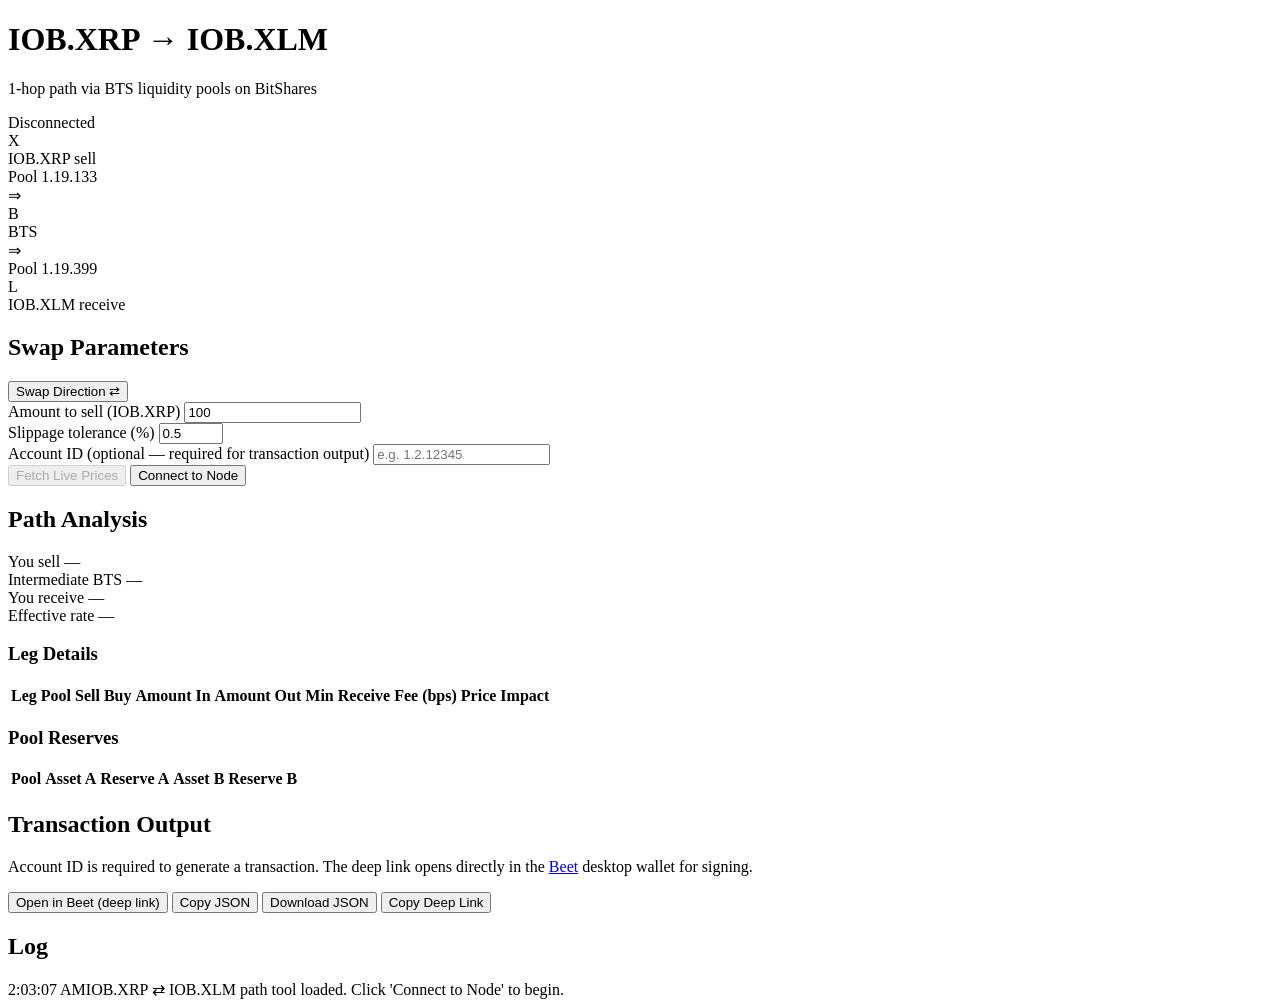
<file: swap_legacy.html>
<!DOCTYPE html>
<html lang="en">
<head>
  <meta charset="UTF-8" />
  <meta name="viewport" content="width=device-width, initial-scale=1.0" />
  <title>IOB XRP → XLM Path</title>
  <link rel="stylesheet" href="style.css" />
</head>
<body>
  <div id="app">

    <!-- ── Header ──────────────────────────────────────────────────────── -->
    <header>
      <h1>IOB.XRP <span class="arrow">→</span> IOB.XLM</h1>
      <p class="subtitle">1-hop path via BTS liquidity pools on BitShares</p>
      <div id="conn-status" class="status-badge disconnected">Disconnected</div>
    </header>

    <!-- ── Route diagram ───────────────────────────────────────────────── -->
    <section class="route-diagram" aria-label="Route overview">
      <div id="route-display" style="display: contents;">
        <div class="route-node sell">
          <div class="asset-icon xrp" id="icon-sell">X</div>
          <span class="symbol" id="symbol-sell">IOB.XRP</span>
          <span class="label">sell</span>
        </div>
        <div class="route-hop">
          <div class="pool-tag" id="tag-pool-1">Pool 1.19.133</div>
          <div class="hop-arrow">⇒</div>
          <div class="mid-asset">
             <div class="asset-icon bts">B</div>
             BTS
          </div>
          <div class="hop-arrow">⇒</div>
          <div class="pool-tag" id="tag-pool-2">Pool 1.19.399</div>
        </div>
        <div class="route-node buy">
          <div class="asset-icon xlm" id="icon-buy">L</div>
          <span class="symbol" id="symbol-buy">IOB.XLM</span>
          <span class="label">receive</span>
        </div>
      </div>
    </section>

    <!-- ── Input form ───────────────────────────────────────────────────── -->
    <section class="card" id="input-section">
      <div class="toggle-row">
        <h2>Swap Parameters</h2>
        <button id="btn-toggle-dir" class="btn-toggle">Swap Direction ⇄</button>
      </div>

      <div class="field-group">
        <label for="amount-input" id="label-amount">Amount to sell (IOB.XRP)</label>
        <input
          id="amount-input"
          type="number"
          min="0.0001"
          step="0.0001"
          value="100"
          placeholder="e.g. 100"
        />
      </div>

      <div class="field-group">
        <label for="slippage-input">Slippage tolerance (%)</label>
        <input
          id="slippage-input"
          type="number"
          min="0.1"
          max="10"
          step="0.1"
          value="0.5"
          placeholder="0.5"
        />
      </div>

      <div class="field-group">
        <label for="account-input">
          Account ID
          <span class="hint">(optional — required for transaction output)</span>
        </label>
        <input
          id="account-input"
          type="text"
          placeholder="e.g. 1.2.12345"
          autocomplete="off"
          spellcheck="false"
        />
        <div id="account-verify" class="account-name-badge hidden"></div>
      </div>

      <div class="btn-row">
        <button id="btn-refresh" class="btn primary" disabled>
          Fetch Live Prices
        </button>
        <button id="btn-connect" class="btn secondary">
          Connect to Node
        </button>
      </div>
    </section>

    <!-- ── Results ─────────────────────────────────────────────────────── -->
    <section class="card hidden" id="results-section">
      <h2>Path Analysis</h2>

      <div class="summary-grid">
        <div class="summary-item">
          <span class="s-label">You sell</span>
          <span class="s-value" id="res-sell">—</span>
        </div>
        <div class="summary-item">
          <span class="s-label">Intermediate BTS</span>
          <span class="s-value" id="res-mid">—</span>
        </div>
        <div class="summary-item">
          <span class="s-label">You receive</span>
          <span class="s-value" id="res-receive">—</span>
        </div>
        <div class="summary-item">
          <span class="s-label">Effective rate</span>
          <span class="s-value" id="res-rate">—</span>
        </div>
      </div>

      <h3>Leg Details</h3>
      <table id="legs-table">
        <thead>
          <tr>
            <th>Leg</th>
            <th>Pool</th>
            <th>Sell</th>
            <th>Buy</th>
            <th>Amount In</th>
            <th>Amount Out</th>
            <th>Min Receive</th>
            <th>Fee (bps)</th>
            <th>Price Impact</th>
          </tr>
        </thead>
        <tbody id="legs-body"></tbody>
      </table>

      <h3>Pool Reserves</h3>
      <table id="reserves-table">
        <thead>
          <tr>
            <th>Pool</th>
            <th>Asset A</th>
            <th>Reserve A</th>
            <th>Asset B</th>
            <th>Reserve B</th>
          </tr>
        </thead>
        <tbody id="reserves-body"></tbody>
      </table>
    </section>

    <!-- ── Transaction output ──────────────────────────────────────────── -->
    <section class="card hidden" id="tx-section">
      <h2>Transaction Output</h2>
      <p class="tx-note">
        Account ID is required to generate a transaction.
        The deep link opens directly in the
        <a href="https://github.com/bitshares/beet" target="_blank" rel="noopener">Beet</a>
        desktop wallet for signing.
      </p>

      <div class="btn-row">
        <button id="btn-deeplink" class="btn primary">Open in Beet (deep link)</button>
        <button id="btn-copy-json" class="btn secondary">Copy JSON</button>
        <button id="btn-download-json" class="btn secondary">Download JSON</button>
        <button id="btn-copy-deeplink" class="btn secondary">Copy Deep Link</button>
      </div>

      <pre id="tx-json-preview" class="code-block"></pre>
    </section>

    <!-- ── Log ─────────────────────────────────────────────────────────── -->
    <section class="card" id="log-section">
      <h2>Log</h2>
      <div id="log-output" role="log" aria-live="polite"></div>
    </section>

  </div><!-- /#app -->

  <script type="module" src="app.js"></script>
</body>
</html>
</file>
<file: style.css>
/* ── Swap Tool Styles ── */
/* Scoped to #swap-app to prevent collision with Monitor */

:root {
  --bg-swap:          #0d1117;
  --surface-swap:     #161b22;
  --surface2-swap:    #21262d;
  --border-swap:      #30363d;
  --text-swap:        #e6edf3;
  --text-muted-swap:  #8b949e;
  --accent-swap:      #58a6ff;
  --accent-dim-swap:  #1f6feb;
  --green-swap:       #3fb950;
  --yellow-swap:      #d29922;
  --red-swap:         #f85149;
  --orange-swap:      #e3b341;
  --radius-swap:      8px;
  --font-mono:   "SFMono-Regular", Consolas, "Liberation Mono", Menlo, monospace;
}

#swap-app {
  display: flex;
  flex-direction: column;
  gap: 1.5rem;
  padding: 1rem 0;
  color: var(--text-swap);
}

/* ── Connection status badge ─────────────────────────────────────────────── */
#swap-app .status-badge {
  padding: 0.25rem 0.75rem;
  border-radius: 999px;
  font-size: 0.75rem;
  font-weight: 600;
  text-transform: uppercase;
  letter-spacing: 0.05em;
  white-space: nowrap;
}
#swap-app .status-badge.disconnected { background: var(--surface2-swap); color: var(--text-muted-swap); border: 1px solid var(--border-swap); }
#swap-app .status-badge.connecting   { background: #2d2a1a; color: var(--orange-swap); border: 1px solid var(--orange-swap); }
#swap-app .status-badge.connected    { background: #122d1a; color: var(--green-swap);  border: 1px solid var(--green-swap); }
#swap-app .status-badge.error        { background: #2d1a1a; color: var(--red-swap);    border: 1px solid var(--red-swap); }

/* ── Route diagram ───────────────────────────────────────────────────────── */
#swap-app .route-diagram {
  display: flex;
  align-items: center;
  gap: 1rem;
  background: var(--surface-swap);
  border: 1px solid var(--border-swap);
  border-radius: var(--radius-swap);
  padding: 1.25rem 1.5rem;
  flex-wrap: wrap;
}
#swap-app .route-node {
  display: flex;
  flex-direction: column;
  align-items: center;
  gap: 0.25rem;
  min-width: 80px;
}
#swap-app .route-node .symbol {
  font-size: 1.1rem;
  font-weight: 700;
}
#swap-app .route-node.sell  .symbol { color: var(--red-swap); }
#swap-app .route-node.buy   .symbol { color: var(--green-swap); }
#swap-app .route-node .label {
  font-size: 0.7rem;
  text-transform: uppercase;
  letter-spacing: 0.08em;
  color: var(--text-muted-swap);
}
#swap-app .route-hop {
  flex: 1;
  display: flex;
  align-items: center;
  justify-content: center;
  gap: 0.5rem;
  flex-wrap: wrap;
}
#swap-app .pool-tag {
  background: var(--surface2-swap);
  border: 1px solid var(--border-swap);
  border-radius: 4px;
  padding: 0.2rem 0.5rem;
  font-size: 0.72rem;
  font-family: var(--font-mono);
  color: var(--text-muted-swap);
}
#swap-app .hop-arrow { color: var(--accent-swap); font-size: 1.2rem; }
#swap-app .mid-asset {
  font-weight: 700;
  color: var(--accent-swap);
  font-size: 1rem;
  display: flex;
  align-items: center;
}

/* ── Card ────────────────────────────────────────────────────────────────── */
#swap-app .card {
  background: var(--surface-swap);
  border: 1px solid var(--border-swap);
  border-radius: var(--radius-swap);
  padding: 1.5rem;
  display: flex;
  flex-direction: column;
  gap: 1rem;
}
#swap-app .card h2 {
  font-size: 1.1rem;
  font-weight: 600;
  color: var(--text-swap);
  border-bottom: 1px solid var(--border-swap);
  padding-bottom: 0.5rem;
}
#swap-app .card h3 {
  font-size: 0.95rem;
  font-weight: 600;
  color: var(--text-muted-swap);
  margin-top: 0.5rem;
}

/* ── Form fields ─────────────────────────────────────────────────────────── */
#swap-app .field-group {
  display: flex;
  flex-direction: column;
  gap: 0.4rem;
}
#swap-app label {
  font-size: 0.85rem;
  font-weight: 500;
  color: var(--text-muted-swap);
}
#swap-app .hint {
  font-weight: 400;
  font-size: 0.78rem;
  color: var(--text-muted-swap);
  margin-left: 0.4rem;
}
#swap-app input[type="number"],
#swap-app input[type="text"] {
  background: var(--surface2-swap);
  border: 1px solid var(--border-swap);
  border-radius: var(--radius-swap);
  color: var(--text-swap);
  font-size: 0.95rem;
  padding: 0.5rem 0.75rem;
  width: 100%;
  outline: none;
  transition: border-color 0.15s;
}
#swap-app input:focus { border-color: var(--accent-dim-swap); }
#swap-app input::placeholder { color: var(--text-muted-swap); }

/* ── Buttons ─────────────────────────────────────────────────────────────── */
#swap-app .btn-row {
  display: flex;
  flex-wrap: wrap;
  gap: 0.6rem;
}
#swap-app .btn {
  padding: 0.5rem 1.1rem;
  border-radius: var(--radius-swap);
  font-size: 0.875rem;
  font-weight: 600;
  cursor: pointer;
  border: none;
  transition: opacity 0.15s, background 0.15s;
}
#swap-app .btn:disabled { opacity: 0.4; cursor: not-allowed; }
#swap-app .btn.primary   { background: var(--accent-dim-swap); color: #fff; }
#swap-app .btn.primary:not(:disabled):hover  { background: var(--accent-swap); }
#swap-app .btn.secondary { background: var(--surface2-swap); color: var(--text-swap); border: 1px solid var(--border-swap); }
#swap-app .btn.secondary:not(:disabled):hover { border-color: var(--accent-swap); color: var(--accent-swap); }

/* ── Summary grid ────────────────────────────────────────────────────────── */
#swap-app .summary-grid {
  display: grid;
  grid-template-columns: repeat(auto-fit, minmax(160px, 1fr));
  gap: 1rem;
}
#swap-app .summary-item {
  background: var(--surface2-swap);
  border: 1px solid var(--border-swap);
  border-radius: var(--radius-swap);
  padding: 0.75rem 1rem;
  display: flex;
  flex-direction: column;
  gap: 0.25rem;
}
#swap-app .s-label { font-size: 0.75rem; color: var(--text-muted-swap); text-transform: uppercase; letter-spacing: 0.05em; }
#swap-app .s-value { font-size: 1.05rem; font-weight: 700; font-family: var(--font-mono); }

/* ── Tables ──────────────────────────────────────────────────────────────── */
#swap-app table {
  width: 100%;
  border-collapse: collapse;
  font-size: 0.82rem;
  overflow-x: auto;
  display: block;
}
#swap-app th, #swap-app td {
  padding: 0.5rem 0.65rem;
  text-align: right;
  border-bottom: 1px solid var(--border-swap);
  white-space: nowrap;
}
#swap-app th { color: var(--text-muted-swap); font-weight: 600; text-transform: uppercase; font-size: 0.72rem; letter-spacing: 0.05em; }
#swap-app td:first-child, #swap-app th:first-child { text-align: left; }
#swap-app tr:last-child td { border-bottom: none; }
#swap-app tr:hover td { background: var(--surface2-swap); }

/* ── Transaction section ─────────────────────────────────────────────────── */
#swap-app .tx-note {
  font-size: 0.85rem;
  color: var(--text-muted-swap);
}
#swap-app .tx-note a { color: var(--accent-swap); text-decoration: none; }
#swap-app .tx-note a:hover { text-decoration: underline; }
#swap-app .code-block {
  background: var(--surface2-swap);
  border: 1px solid var(--border-swap);
  border-radius: var(--radius-swap);
  padding: 1rem;
  font-family: var(--font-mono);
  font-size: 0.78rem;
  color: var(--text-muted-swap);
  overflow-x: auto;
  white-space: pre;
  max-height: 320px;
  overflow-y: auto;
}

/* ── Log ─────────────────────────────────────────────────────────────────── */
#swap-app #log-output {
  display: flex;
  flex-direction: column;
  gap: 0.2rem;
  max-height: 220px;
  overflow-y: auto;
  font-family: var(--font-mono);
  font-size: 0.8rem;
}
#swap-app .log-line { padding: 0.15rem 0; }
#swap-app .log-line.info    { color: var(--text-muted-swap); }
#swap-app .log-line.success { color: var(--green-swap); }
#swap-app .log-line.error   { color: var(--red-swap); }
#swap-app .log-line.warning { color: var(--orange-swap); }
#swap-app .log-time { color: var(--border-swap); margin-right: 0.5em; }

/* ── Utilities ───────────────────────────────────────────────────────────── */
#swap-app .hidden { display: none !important; }

#swap-app .warn { color: var(--orange-swap) !important; font-weight: 600; }
#swap-app .success { color: var(--green-swap) !important; font-weight: 600; }

/* ── Asset Icons ────────────────────────────────────────────────────────── */
#swap-app .asset-icon {
  display: inline-flex;
  align-items: center;
  justify-content: center;
  width: 24px;
  height: 24px;
  border-radius: 50%;
  background: var(--surface2-swap);
  border: 1px solid var(--border-swap);
  font-size: 0.7rem;
  font-weight: 800;
  margin-right: 0.5rem;
  color: var(--text-swap);
  flex-shrink: 0;
}
#swap-app .asset-icon.xrp { border-color: #23292f; background: #23292f; color: #fff; }
#swap-app .asset-icon.xlm { border-color: #000; background: #000; color: #fff; }
#swap-app .asset-icon.bts { border-color: var(--accent-dim-swap); background: var(--accent-dim-swap); color: #fff; }

/* ── Copy Feedback ───────────────────────────────────────────────────────── */
#swap-app .btn.copied {
  background: var(--green-swap) !important;
  color: #fff !important;
  border-color: var(--green-swap) !important;
}

/* ── Account Verification ────────────────────────────────────────────────── */
#swap-app .account-name-badge {
  font-size: 0.75rem;
  color: var(--green-swap);
  margin-top: 0.25rem;
  display: flex;
  align-items: center;
  gap: 0.25rem;
}
#swap-app .account-name-badge.loading { color: var(--text-muted-swap); }
#swap-app .account-name-badge.error { color: var(--red-swap); }

/* ── Toggle Switch ───────────────────────────────────────────────────────── */
#swap-app .toggle-row {
  display: flex;
  align-items: center;
  gap: 1rem;
  margin-bottom: 0.5rem;
}
#swap-app .btn-toggle {
  background: var(--surface2-swap);
  border: 1px solid var(--border-swap);
  color: var(--text-muted-swap);
  padding: 0.3rem 0.6rem;
  border-radius: 4px;
  font-size: 0.75rem;
  cursor: pointer;
}
#swap-app .btn-toggle:hover { border-color: var(--accent-swap); color: var(--text-swap); }
</file>
